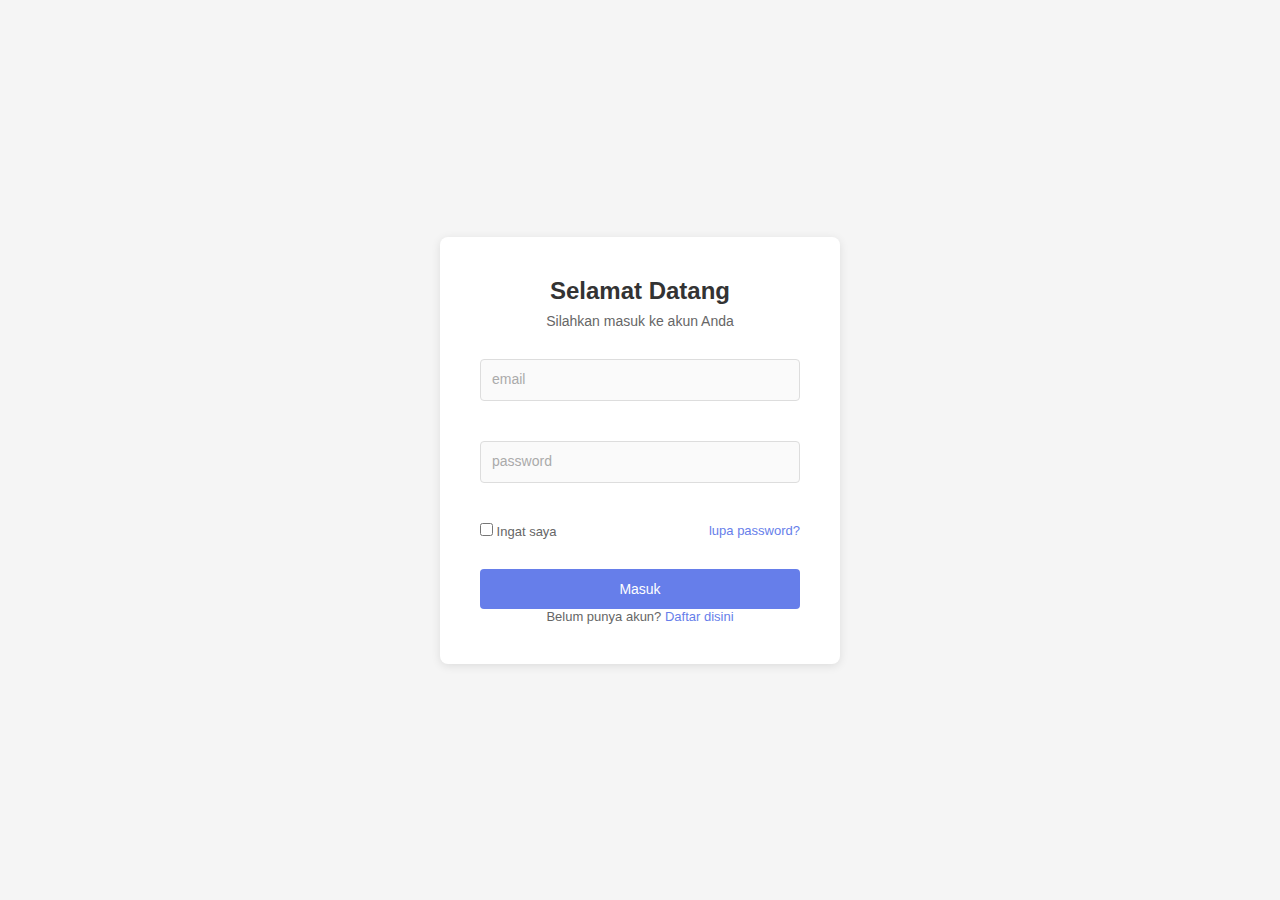
<file: index.html>
<!DOCTYPE html>
<html lang="en">
  <head>
    <meta charset="UTF-8" />
    <meta name="viewport" content="width=device-width, initial-scale=1.0" />
    <title>Document</title>
    <link rel="stylesheet" href="/css/login.css" />
  </head>
  <body>
    <!-- Menu Utama -->
    <main>
      <div class="login-card">
        <header>
          <h1>Selamat Datang</h1>
          <p>Silahkan masuk ke akun Anda</p>
        </header>

        <form id="loginForm" class="login-form">
          <div class="input-group">
            <input
              type="text"
              id="email"
              name="username"
              placeholder=" "
              required
            />
            <label for="username">email</label>
            <span class="input-icon"></span>
          </div>
          <div class="input-group">
            <input
              type="password"
              id="password"
              name="password"
              placeholder=" "
              required
            />
            <label for="username">password</label>
            <span class="input-icon"></span>
          </div>

          <div class="from-options">
            <label> <input type="checkbox" /> Ingat saya </label>
            <div class="class">
              <a href="#" id="forgotBtn">lupa password?</a>
            </div>
          </div>

          <button type="submit" class="login-btn" id="loginBtn">
            <span>Masuk</span>
          </button>
        </form>
        <div class="register-link">
          Belum punya akun? <a href="#" id="registerBtn">Daftar disini</a>
        </div>
      </div>
    </main>

    <!-- Modal Lupa Password -->
    <div id="forgotModal" class="modal">
      <div class="modal-content">
        <span class="close" id="closeForgot">&times;</span>
        <h3>Lupa Password</h3>
        <p>Silakan hubungi admin@ut.ac.id untuk reset password Anda.</p>
      </div>
    </div>

    <!-- Modal Daftar -->
    <div id="registerModal" class="modal">
      <div class="modal-content">
        <span class="close" id="closeRegister">&times;</span>
        <h3>Form Pendaftaran</h3>
      </div>
    </div>
  </body>
  <script src="js/data.js"></script>
  <script src="/js/login.js"></script>
</html>
</file>
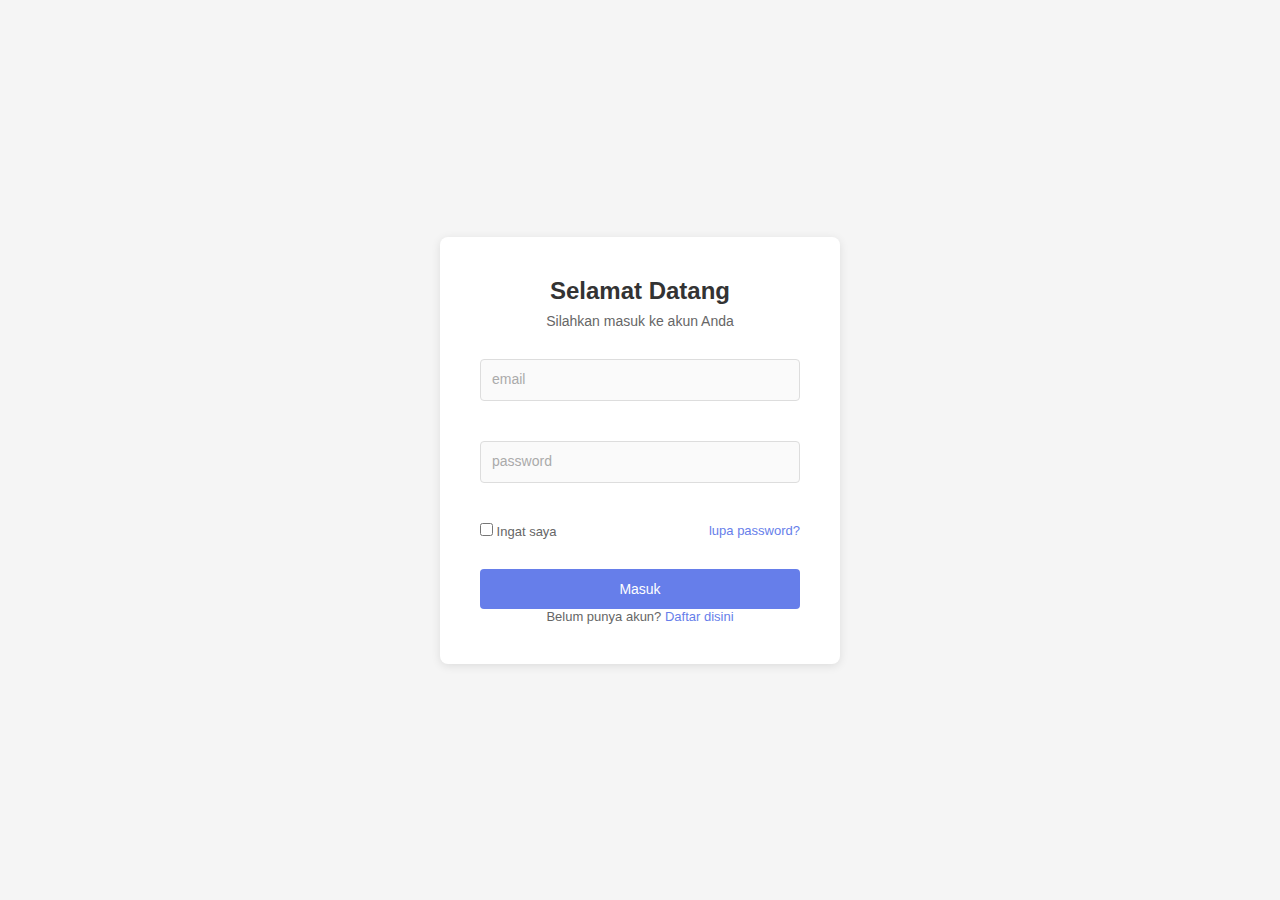
<file: stok.html>
<!DOCTYPE html>
<html lang="id">
  <head>
    <meta charset="UTF-8" />
    <meta name="viewport" content="width=device-width, initial-scale=1.0" />
    <title>Informasi Stok Bahan Ajar | SITTA</title>
    <link rel="stylesheet" href="css/stok.css" />
    <script src="js/data.js"></script>
  </head>

  <body>
    <!-- Sidebar Navigasi -->
    <nav class="sidebar">
      <div class="logo">
        <h1>SITTA</h1>
      </div>

      <ul class="menu">
        <li><a href="dashboard.html">Home</a></li>
        <li><a href="#" class="active">Informasi Bahan Ajar</a></li>
        <li><a href="tracking.html">Tracking Pengiriman</a></li>
        <li class="dropdown">
          <a href="#">Laporan</a>
          <ul class="submenu">
            <li><a href="#">Monitoring Progress DO</a></li>
            <li><a href="#">Rekap Bahan Ajar</a></li>
          </ul>
        </li>
        <li><a href="#">Histori Transaksi</a></li>
      </ul>
    </nav>

    <!-- Konten Utama -->
    <main class="main-content">
      <header class="header">
        <h2 id="greetingText">Selamat datang 👋</h2>
        <p id="userInfo"></p>
      </header>

      <section class="stok-section">
        <h3>Informasi Stok Bahan Ajar</h3>
        <p>Berikut daftar stok bahan ajar yang tersedia:</p>

        <!-- Tabel Stok -->
        <table id="tabelStok" border="1" cellpadding="8">
          <thead>
            <tr>
              <th>No</th>
              <th>Cover</th>
              <th>Kode Lokasi</th>
              <th>Kode Barang</th>
              <th>Nama Barang</th>
              <th>Jenis</th>
              <th>Edisi</th>
              <th>Stok</th>
            </tr>
          </thead>
          <tbody></tbody>
        </table>
      </section>
    </main>

    <script src="js/stok.js"></script>
  </body>
</html>
</file>
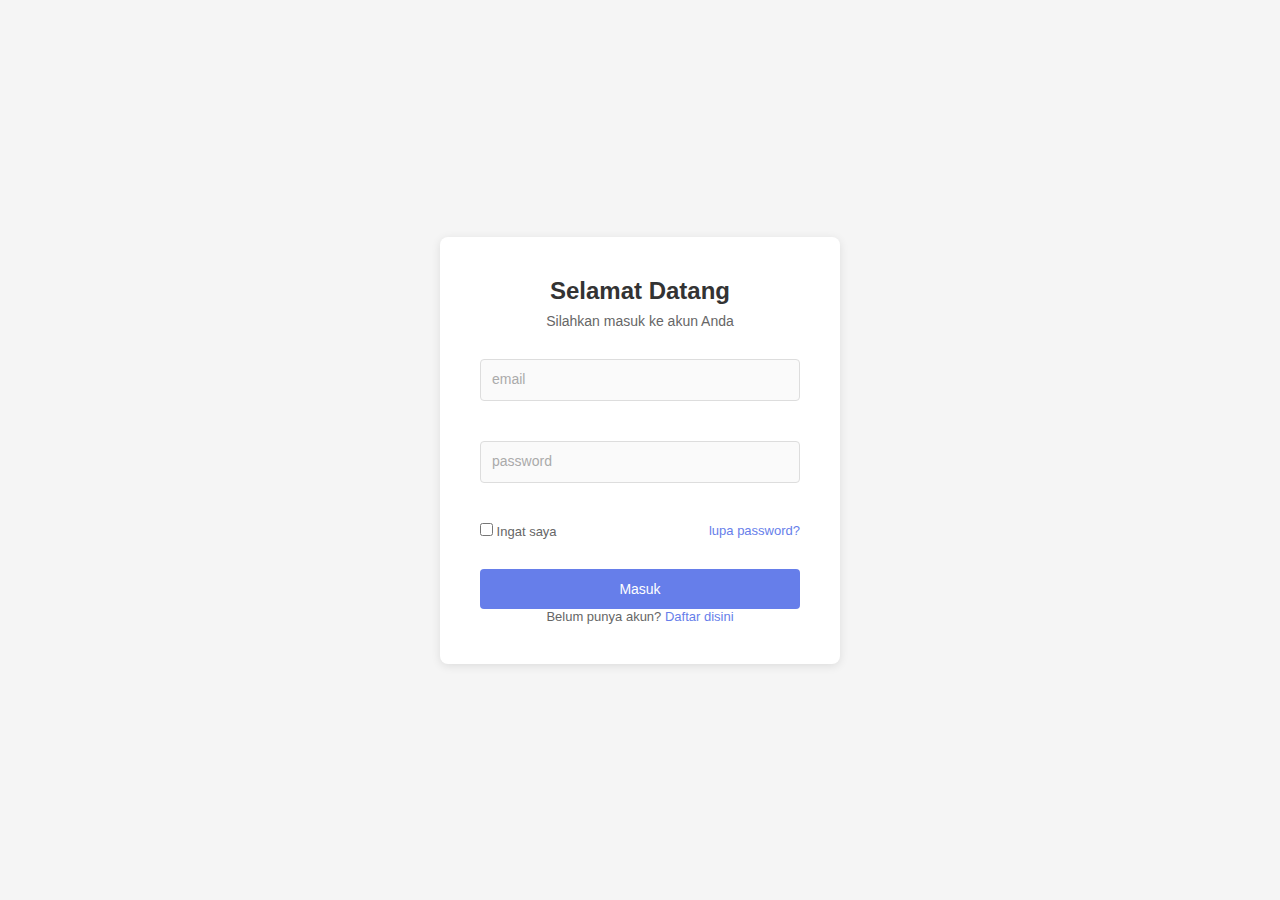
<file: tracking.html>
<!DOCTYPE html>
<html lang="id">
  <head>
    <meta charset="UTF-8" />
    <meta name="viewport" content="width=device-width, initial-scale=1.0" />
    <title>Tracking Pengiriman | SITTA</title>
    <link rel="stylesheet" href="css/tracking.css" />
    <script src="js/data.js"></script>
  </head>

  <body>
    <nav class="sidebar">
      <div class="logo">
        <h1>SITTA</h1>
      </div>

      <ul class="menu">
         <li><a href="dashboard.html">Home</a></li>
        <li><a href="stok.html">Informasi Bahan Ajar</a></li>
        <li><a href="#" class="active">Tracking Pengiriman</a></li>
        <li class="dropdown">
          <a href="#">Laporan</a>
          <ul class="submenu">
            <li><a href="#">Monitoring Progress DO</a></li>
            <li><a href="#">Rekap Bahan Ajar</a></li>
          </ul>
        </li>
        <li><a href="#">Histori Transaksi Bahan Ajar</a></li>
      </ul>
    </nav>

    <main class="main-content">
      <header class="header">
        <h2 id="greetingText">Selamat datang 👋</h2>
        <p id="userInfo"></p>
      </header>

      <section class="tracking-section">
        <h3>Tracking Pengiriman Bahan Ajar</h3>
        <p>
          Masukkan nomor Delivery Order (DO) untuk melihat status pengiriman.
        </p>

        <div class="form-group">
          <label for="doInput">Nomor DO:</label>
          <input type="text" id="doInput" placeholder="Contoh: 2023001234" />
          <button id="searchBtn">Cari</button>
        </div>

        <div class="result" id="trackingResult" style="display: none;">
          <h4>Hasil Tracking</h4>
          <p><strong>Nama Mahasiswa:</strong> <span id="namaMahasiswa"></span></p>
          <p><strong>Nomor DO:</strong> <span id="nomorDO"></span></p>
          <p><strong>Status:</strong> <span id="statusPengiriman"></span></p>
          <p><strong>Ekspedisi:</strong> <span id="ekspedisi"></span></p>
          <p><strong>Tanggal Kirim:</strong> <span id="tanggalKirim"></span></p>
          <p><strong>Jenis Paket:</strong> <span id="jenisPaket"></span></p>
          <p><strong>Total Pembayaran:</strong> <span id="totalPembayaran"></span></p>

          <div class="progress-container">
            <label>Progress Pengiriman:</label>
            <progress id="progressBar" value="0" max="100"></progress>
          </div>

          <h4>Riwayat Perjalanan:</h4>
          <ul id="listPerjalanan"></ul>
        </div>
      </section>
    </main>

    <script src="js/tracking.js"></script>
  </body>
</html>
</file>
<file: css/login.css>
* {
    margin: 0;
    padding: 0;
    box-sizing: border-box;
}

body {
    font-family: Arial, sans-serif;
    background: #f5f5f5;
    min-height: 100vh;
    display: flex;
    justify-content: center;
    align-items: center;
}

/* Container utama */
.login-card {
    background: white;
    border-radius: 8px;
    box-shadow: 0 2px 10px rgba(0, 0, 0, 0.1);
    padding: 40px;
    width: 400px;
}

/* Header */
.login-card header {
    text-align: center;
    margin-bottom: 30px;
}

.login-card h1 {
    color: #333;
    font-size: 24px;
    margin-bottom: 8px;
}

.login-card p {
    color: #666;
    font-size: 14px;
}

/* Form */
.login-form {
    display: flex;
    flex-direction: column;
    gap: 20px;
}

.input-group {
    position: relative;
    margin-bottom: 20px;
}

/* Input dasar */
.input-group input {
    width: 100%;
    padding: 12px;
    border: 1px solid #ddd;
    border-radius: 4px;
    font-size: 14px;
    background: #fafafa;
}


.input-group label {
    position: absolute;
    left: 12px;
    top: 12px;
    color: #aaa;
    font-size: 14px;
    pointer-events: none;
    transition: 0.2s ease all;
}


.input-group input:focus+label,
.input-group input:not(:placeholder-shown)+label {
    left: 8px;
    transform: translateY(-20px);
    font-size: 12px;
    color: #667eea;
    background: white;
    padding: 0 4px;
}


.input-group input:focus {
    border-color: #667eea;
    background: white;
    outline: none;
}



.from-options {
    display: flex;
    justify-content: space-between;
    align-items: center;
    font-size: 13px;
    color: #666;
}

.from-options a {
    color: #667eea;
    text-decoration: none;
}

.from-options a:hover {
    text-decoration: underline;
}


.login-btn {
    background: #667eea;
    color: white;
    border: none;
    padding: 12px;
    border-radius: 4px;
    font-size: 14px;
    cursor: pointer;
}

.login-btn a {
    font-display: none;
    text-decoration: none;
    color: inherit;
}

.login-btn:hover {
    background: #5a6fd8;
}

/* Divider */
.divider {
    text-align: center;
    position: relative;
    margin: 25px 0;
    color: #999;
    font-size: 13px;
}

.divider::before {
    content: '';
    position: absolute;
    top: 50%;
    left: 0;
    right: 0;
    height: 1px;
    background: #eee;
}

.divider span {
    background: white;
    padding: 0 10px;
}

/* Social buttons */
.social-account {
    display: flex;
    justify-content: center;
    gap: 15px;
    margin-bottom: 20px;
}

.cls-button {
    width: 40px;
    height: 40px;
    border: 1px solid #ddd;
    border-radius: 4px;
    background: white;
    cursor: pointer;
}

.cls-button:hover {
    border-color: #667eea;
}

/* Register link */
.register-link {
    text-align: center;
    color: #666;
    font-size: 13px;
}

.register-link a {
    color: #667eea;
    text-decoration: none;
}

.register-link a:hover {
    text-decoration: underline;
}

/* Modal box */
.modal {
    display: none;
    position: fixed;
    z-index: 999;
    left: 0;
    top: 0;
    width: 100%;
    height: 100%;
    background-color: rgba(0, 0, 0, 0.4);
}

.modal-content {
    background: #fff;
    margin: 10% auto;
    padding: 20px;
    border-radius: 10px;
    width: 300px;
    box-shadow: 0 2px 10px rgba(0, 0, 0, 0.3);
    text-align: center;
}

.close {
    float: right;
    font-size: 20px;
    cursor: pointer;
}

button {
    margin-top: 10px;
    padding: 8px 16px;
    cursor: pointer;
}
</file>
<file: css/stok.css>
/* ===== VARIABLES & RESET ===== */
:root {
  --primary-bg: #ffffff;
  --secondary-bg: #f8fafc;
  --card-bg: #ffffff;
  --sidebar-bg: #ffffff;
  --accent-color: #4f46e5;
  --accent-hover: #4338ca;
  --accent-light: #e0e7ff;
  --text-primary: #1e293b;
  --text-secondary: #64748b;
  --text-muted: #94a3b8;
  --border-color: #e2e8f0;
  --border-light: #f1f5f9;
  --success-color: #10b981;
  --warning-color: #f59e0b;
  --error-color: #ef4444;
  --shadow: 0 1px 3px 0 rgba(0, 0, 0, 0.1), 0 1px 2px 0 rgba(0, 0, 0, 0.06);
  --shadow-lg: 0 10px 15px -3px rgba(0, 0, 0, 0.1), 0 4px 6px -2px rgba(0, 0, 0, 0.05);
  --border-radius: 8px;
  --border-radius-sm: 6px;
  --sidebar-width: 280px;
}

* {
  margin: 0;
  padding: 0;
  box-sizing: border-box;
}


body {
  font-family: 'Inter', 'Roboto', -apple-system, BlinkMacSystemFont, sans-serif;
  background-color: var(--secondary-bg);
  color: var(--text-primary);
  line-height: 1.6;
  display: flex;
  min-height: 100vh;
  font-weight: 400;
}

/* ===== SIDEBAR ===== */
.sidebar {
  width: var(--sidebar-width);
  background-color: var(--sidebar-bg);
  height: 100vh;
  position: fixed;
  left: 0;
  top: 0;
  padding: 2rem 1.5rem;
  display: flex;
  flex-direction: column;
  border-right: 1px solid var(--border-light);
  box-shadow: var(--shadow);
  z-index: 100;
}

.logo {
  margin-bottom: 2.5rem;
  padding: 0 0.5rem;
}

.logo h1 {
  font-size: 1.75rem;
  font-weight: 700;
  color: var(--accent-color);
  letter-spacing: -0.5px;
}

.menu {
  list-style: none;
  flex-grow: 1;
}

.menu li {
  margin-bottom: 0.5rem;
  border-radius: var(--border-radius-sm);
  overflow: hidden;
}

.menu a {
  display: flex;
  align-items: center;
  padding: 0.875rem 1rem;
  color: var(--text-secondary);
  text-decoration: none;
  font-weight: 500;
  transition: all 0.3s ease;
  border-radius: var(--border-radius-sm);
  gap: 0.75rem;
}

.menu a:hover {
  background-color: var(--accent-light);
  color: var(--accent-color);
}

.menu a.active {
  background-color: var(--accent-color);
  color: white;
  box-shadow: 0 2px 8px rgba(79, 70, 229, 0.3);
}

.dropdown {
  position: relative;
}

.dropdown > a::after {
  content: "▾";
  font-size: 0.8rem;
  margin-left: auto;
  transition: transform 0.3s ease;
}

.dropdown:hover > a::after {
  transform: rotate(-180deg);
}

.submenu {
  list-style: none;
  max-height: 0;
  overflow: hidden;
  transition: max-height 0.3s ease;
  margin-left: 1rem;
  background: var(--secondary-bg);
  border-radius: var(--border-radius-sm);
  margin-top: 0.5rem;
}

.dropdown:hover .submenu {
  max-height: 200px;
}

.submenu li {
  margin-bottom: 0;
}

.submenu a {
  padding: 0.75rem 1rem;
  font-size: 0.9rem;
  background-color: transparent;
}

.submenu a:hover {
  background-color: var(--accent-light);
}

/* ===== MAIN CONTENT ===== */
.main-content {
  flex: 1;
  margin-left: var(--sidebar-width);
  padding: 2.5rem;
  min-height: 100vh;
  display: flex;
  flex-direction: column;
  gap: 2rem;
}

.header {
  margin-bottom: 1rem;
}

.header h2 {
  font-size: 2rem;
  font-weight: 700;
  margin-bottom: 0.5rem;
  color: var(--text-primary);
}

.header p {
  color: var(--text-secondary);
  font-size: 1.1rem;
  font-weight: 400;
}

/* ===== STOK SECTION ===== */
.stok-section {
  background-color: var(--card-bg);
  border-radius: var(--border-radius);
  padding: 2rem;
  box-shadow: var(--shadow);
  border: 1px solid var(--border-color);
}

.stok-section h3 {
  font-size: 1.5rem;
  font-weight: 600;
  margin-bottom: 1rem;
  color: var(--text-primary);
}

.stok-section p {
  color: var(--text-secondary);
  margin-bottom: 1.5rem;
}

/* ===== TABLE ===== */
#tabelStok {
  width: 100%;
  border-collapse: collapse;
  border: 1px solid var(--border-color);
  border-radius: var(--border-radius);
  overflow: hidden;
  box-shadow: var(--shadow);
  background-color: var(--primary-bg);
}

#tabelStok thead {
  background-color: var(--accent-color);
}

#tabelStok thead th {
  color: white;
  font-weight: 600;
  padding: 1rem;
  text-align: left;
  border-bottom: 2px solid var(--accent-hover);
  font-size: 0.9rem;
  text-transform: uppercase;
  letter-spacing: 0.5px;
}

#tabelStok tbody tr {
  transition: all 0.3s ease;
  border-bottom: 1px solid var(--border-light);
}

#tabelStok tbody tr:hover {
  background-color: var(--accent-light);
  transform: translateY(-1px);
  box-shadow: 0 2px 8px rgba(79, 70, 229, 0.1);
}

#tabelStok tbody td {
  padding: 1rem;
  color: var(--text-primary);
  border-bottom: 1px solid var(--border-light);
  font-size: 0.95rem;
}

#tabelStok tbody tr:last-child td {
  border-bottom: none;
}

/* Styling untuk kolom stok */
#tabelStok td:nth-child(8) {
  font-weight: 600;
  text-align: center;
}

#tabelStok td:nth-child(8):before {
  content: '';
  display: inline-block;
  width: 8px;
  height: 8px;
  border-radius: 50%;
  margin-right: 0.5rem;
}

/* Warna status stok */
#tabelStok td:nth-child(8)[data-stok="high"]:before {
  background-color: var(--success-color);
}

#tabelStok td:nth-child(8)[data-stok="medium"]:before {
  background-color: var(--warning-color);
}

#tabelStok td:nth-child(8)[data-stok="low"]:before {
  background-color: var(--error-color);
}

/* Styling untuk kolom cover */
#tabelStok td:nth-child(2) {
  text-align: center;
}

#tabelStok td:nth-child(2) img {
  width: 40px;
  height: 50px;
  object-fit: cover;
  border-radius: 4px;
  border: 1px solid var(--border-light);
  transition: all 0.3s ease;
}

#tabelStok td:nth-child(2) img:hover {
  transform: scale(1.1);
  box-shadow: 0 4px 12px rgba(0, 0, 0, 0.15);
}

/* Styling untuk kolom nomor */
#tabelStok td:first-child {
  text-align: center;
  color: var(--text-muted);
  font-weight: 500;
  width: 60px;
}

/* Styling untuk kolom jenis */
#tabelStok td:nth-child(6) {
  text-transform: capitalize;
}

/* Styling untuk kolom edisi */
#tabelStok td:nth-child(7) {
  font-style: italic;
  color: var(--text-secondary);
}

/* ===== TABLE RESPONSIVE STYLES ===== */
.table-container {
  overflow-x: auto;
  border-radius: var(--border-radius);
  border: 1px solid var(--border-color);
}


#tabelStok tbody:empty::after {
  content: "Tidak ada data stok yang tersedia";
  display: block;
  text-align: center;
  padding: 3rem;
  color: var(--text-muted);
  font-style: italic;
}
</file>
<file: css/tracking.css>
/* ===== ROOT & RESET ===== */
:root {
  --primary-bg: #ffffff;
  --secondary-bg: #f8fafc;
  --card-bg: #ffffff;
  --sidebar-bg: #ffffff;
  --accent-color: #4f46e5;
  --accent-hover: #4338ca;
  --accent-light: #e0e7ff;
  --text-primary: #1e293b;
  --text-secondary: #64748b;
  --text-muted: #94a3b8;
  --border-color: #e2e8f0;
  --border-light: #f1f5f9;
  --success-color: #10b981;
  --warning-color: #f59e0b;
  --error-color: #ef4444;
  --shadow: 0 1px 3px 0 rgba(0, 0, 0, 0.1), 0 1px 2px 0 rgba(0, 0, 0, 0.06);
  --shadow-lg: 0 10px 15px -3px rgba(0, 0, 0, 0.1), 0 4px 6px -2px rgba(0, 0, 0, 0.05);
  --border-radius: 8px;
  --border-radius-sm: 6px;
  --sidebar-width: 280px;
}

* {
  margin: 0;
  padding: 0;
  box-sizing: border-box;
}

/* ===== TYPOGRAPHY ===== */
body {
  font-family: 'Inter', 'Roboto', -apple-system, BlinkMacSystemFont, sans-serif;
  background-color: var(--secondary-bg);
  color: var(--text-primary);
  line-height: 1.6;
  display: flex;
  min-height: 100vh;
  font-weight: 400;
}

/* ===== SIDEBAR STYLES ===== */
.sidebar {
  width: var(--sidebar-width);
  background-color: var(--sidebar-bg);
  height: 100vh;
  position: fixed;
  left: 0;
  top: 0;
  padding: 2rem 1.5rem;
  display: flex;
  flex-direction: column;
  border-right: 1px solid var(--border-light);
  box-shadow: var(--shadow);
  z-index: 100;
}

.logo {
  margin-bottom: 2.5rem;
  padding: 0 0.5rem;
}

.logo h1 {
  font-size: 1.75rem;
  font-weight: 700;
  color: var(--accent-color);
  letter-spacing: -0.5px;
}

.menu {
  list-style: none;
  flex-grow: 1;
}

.menu li {
  margin-bottom: 0.5rem;
  border-radius: var(--border-radius-sm);
  overflow: hidden;
}

.menu a {
  display: flex;
  align-items: center;
  padding: 0.875rem 1rem;
  color: var(--text-secondary);
  text-decoration: none;
  font-weight: 500;
  transition: all 0.3s ease;
  border-radius: var(--border-radius-sm);
  gap: 0.75rem;
}

.menu a:hover {
  background-color: var(--accent-light);
  color: var(--accent-color);
}

.menu a.active {
  background-color: var(--accent-color);
  color: white;
  box-shadow: 0 2px 8px rgba(79, 70, 229, 0.3);
}

.dropdown {
  position: relative;
}

.dropdown > a::after {
  content: "▾";
  font-size: 0.8rem;
  margin-left: auto;
  transition: transform 0.3s ease;
}

.dropdown:hover > a::after {
  transform: rotate(-180deg);
}

.submenu {
  list-style: none;
  max-height: 0;
  overflow: hidden;
  transition: max-height 0.3s ease;
  margin-left: 1rem;
  background: var(--secondary-bg);
  border-radius: var(--border-radius-sm);
  margin-top: 0.5rem;
}

.dropdown:hover .submenu {
  max-height: 200px;
}

.submenu li {
  margin-bottom: 0;
}

.submenu a {
  padding: 0.75rem 1rem;
  font-size: 0.9rem;
  background-color: transparent;
}

.submenu a:hover {
  background-color: var(--accent-light);
}

/* ===== MAIN CONTENT STYLES ===== */
.main-content {
  flex: 1;
  margin-left: var(--sidebar-width);
  padding: 2.5rem;
  min-height: 100vh;
  display: flex;
  flex-direction: column;
  gap: 2rem;
}

.header {
  margin-bottom: 1rem;
}

.header h2 {
  font-size: 2rem;
  font-weight: 700;
  margin-bottom: 0.5rem;
  color: var(--text-primary);
}

.header p {
  color: var(--text-secondary);
  font-size: 1.1rem;
  font-weight: 400;
}

/* ===== TRACKING SECTION  ===== */
.tracking-section {
  background-color: var(--card-bg);
  border-radius: var(--border-radius);
  padding: 2rem;
  box-shadow: var(--shadow);
  border: 1px solid var(--border-color);
}

.tracking-section h3 {
  font-size: 1.5rem;
  font-weight: 600;
  margin-bottom: 1rem;
  color: var(--text-primary);
}

.tracking-section p {
  color: var(--text-secondary);
  margin-bottom: 1.5rem;
}

/* ===== FORM GROUP==== */
.form-group {
  display: flex;
  flex-wrap: wrap;
  gap: 1rem;
  align-items: flex-end;
  margin-bottom: 2rem;
}

.form-group label {
  display: block;
  margin-bottom: 0.5rem;
  font-weight: 500;
  color: var(--text-primary);
  width: 100%;
  font-size: 1rem;
}

.form-group input {
  flex: 1;
  min-width: 300px;
  padding: 0.875rem 1rem;
  border-radius: var(--border-radius-sm);
  border: 1px solid var(--border-color);
  background-color: var(--primary-bg);
  color: var(--text-primary);
  font-size: 1rem;
  transition: all 0.3s ease;
  font-family: inherit;
}

.form-group input:focus {
  outline: none;
  border-color: var(--accent-color);
  box-shadow: 0 0 0 3px rgba(79, 70, 229, 0.1);
}

.form-group input::placeholder {
  color: var(--text-muted);
}

.form-group button {
  padding: 0.875rem 2rem;
  background-color: var(--accent-color);
  color: white;
  border: none;
  border-radius: var(--border-radius-sm);
  font-weight: 600;
  cursor: pointer;
  transition: all 0.3s ease;
  font-family: inherit;
  font-size: 1rem;
}

.form-group button:hover {
  background-color: var(--accent-hover);
  transform: translateY(-2px);
}

/* ===== RESULT ===== */
.result {
  background: var(--secondary-bg);
  border-radius: var(--border-radius);
  padding: 2rem;
  border: 1px solid var(--border-light);
  animation: slideUp 0.5s ease-out;
}

@keyframes slideUp {
  from {
    opacity: 0;
    transform: translateY(20px);
  }
  to {
    opacity: 1;
    transform: translateY(0);
  }
}

.result h4 {
  font-size: 1.3rem;
  font-weight: 600;
  margin-bottom: 1.5rem;
  color: var(--text-primary);
  padding-bottom: 0.5rem;
  border-bottom: 2px solid var(--border-light);
}

.result p {
  margin-bottom: 1rem;
  padding-bottom: 1rem;
  border-bottom: 1px solid var(--border-light);
  display: flex;
}

.result p:last-of-type {
  border-bottom: none;
  margin-bottom: 1.5rem;
}

.result strong {
  min-width: 160px;
  color: var(--text-primary);
  font-weight: 600;
}

.result span {
  color: var(--text-secondary);
  font-weight: 500;
}

/* ===== PROGRESS CONTAINER ===== */
.progress-container {
  margin: 1.5rem 0;
  padding: 1.5rem;
  background: var(--primary-bg);
  border-radius: var(--border-radius-sm);
  border: 1px solid var(--border-light);
}

.progress-container label {
  display: block;
  margin-bottom: 1rem;
  font-weight: 600;
  color: var(--text-primary);
  font-size: 1.1rem;
}

progress {
  width: 100%;
  height: 12px;
  border-radius: 10px;
  background-color: var(--border-light);
  border: none;
}

progress::-moz-progress-bar {
  background: linear-gradient(90deg, var(--accent-color), #8b5cf6);
  border-radius: 10px;
}

/* ===== LIST PERJALANAN ===== */
#listPerjalanan {
  list-style: none;
  padding-left: 0;
}

#listPerjalanan li {
  padding: 1rem;
  margin-bottom: 0.75rem;
  background-color: var(--primary-bg);
  border-radius: var(--border-radius-sm);
  border-left: 4px solid var(--accent-color);
  transition: all 0.3s ease;
}

#listPerjalanan li:hover {
  transform: translateX(8px);
  border-left-color: var(--accent-hover);
}

/* ===== SUMMARY SECTION STYLES ===== */
.summary-section {
  background-color: var(--card-bg);
  border-radius: var(--border-radius);
  padding: 2rem;
  box-shadow: var(--shadow);
  border: 1px solid var(--border-color);
}

.summary-section h3 {
  font-size: 1.5rem;
  font-weight: 600;
  margin-bottom: 1.5rem;
  color: var(--text-primary);
}

.cards-container {
  display: grid;
  grid-template-columns: repeat(auto-fit, minmax(250px, 1fr));
  gap: 1.5rem;
}

.card {
  background: var(--secondary-bg);
  border-radius: var(--border-radius);
  padding: 1.5rem;
  border: 1px solid var(--border-light);
  display: flex;
  align-items: center;
  gap: 1rem;
  transition: all 0.3s ease;
}

.card:hover {
  transform: translateY(-4px);
  box-shadow: var(--shadow-lg);
  border-color: var(--accent-light);
}

.card-icon {
  width: 48px;
  height: 48px;
  object-fit: contain;
  padding: 0.5rem;
  background: var(--accent-light);
  border-radius: var(--border-radius-sm);
}

.card-content {
  flex: 1;
}

.card-content strong {
  display: block;
  color: var(--text-secondary);
  font-size: 0.9rem;
  margin-bottom: 0.5rem;
  font-weight: 500;
}

.card-content p {
  font-size: 1.75rem;
  font-weight: 700;
  color: var(--text-primary);
  margin: 0;
}

/* ===== RECENT SECTION STYLES ===== */
.recent-section {
  background-color: var(--card-bg);
  border-radius: var(--border-radius);
  padding: 2rem;
  box-shadow: var(--shadow);
  border: 1px solid var(--border-color);
  display: flex;
  flex-direction: column;
}

.recent-section h3 {
  font-size: 1.5rem;
  font-weight: 600;
  margin-bottom: 1.5rem;
  color: var(--text-primary);
}

#recentTrackingList {
  list-style: none;
  margin-bottom: 1.5rem;
  flex: 1;
}

#recentTrackingList li {
  padding: 1rem;
  margin-bottom: 0.75rem;
  background: var(--secondary-bg);
  border-radius: var(--border-radius-sm);
  border-left: 4px solid var(--accent-color);
  transition: all 0.3s ease;
}

#recentTrackingList li:hover {
  transform: translateX(8px);
  border-left-color: var(--accent-hover);
}

.recent-section a {
  color: var(--accent-color);
  text-decoration: none;
  font-weight: 500;
  align-self: flex-start;
  transition: all 0.3s ease;
}

.recent-section a:hover {
  color: var(--accent-hover);
  transform: translateX(4px);
}

/* ===== INFO SECTION STYLES ===== */
.info-section {
  background-color: var(--card-bg);
  border-radius: var(--border-radius);
  padding: 2rem;
  box-shadow: var(--shadow);
  border: 1px solid var(--border-color);
}

.info-section h3 {
  font-size: 1.5rem;
  font-weight: 600;
  margin-bottom: 1.5rem;
  color: var(--text-primary);
}

#infoList {
  list-style: none;
}

#infoList li {
  padding: 1rem;
  margin-bottom: 0.75rem;
  background: var(--secondary-bg);
  border-radius: var(--border-radius-sm);
  border: 1px solid var(--border-light);
  transition: all 0.3s ease;
}

#infoList li:hover {
  border-color: var(--accent-light);
  transform: translateX(4px);
}

/* ===== QUICK LINKS STYLES ===== */
.quick-links {
  background-color: var(--card-bg);
  border-radius: var(--border-radius);
  padding: 2rem;
  box-shadow: var(--shadow);
  border: 1px solid var(--border-color);
}

.quick-links h3 {
  font-size: 1.5rem;
  font-weight: 600;
  margin-bottom: 1.5rem;
  color: var(--text-primary);
}

.links-container {
  display: grid;
  grid-template-columns: repeat(auto-fit, minmax(200px, 1fr));
  gap: 1rem;
}

.link-card {
  display: flex;
  flex-direction: column;
  align-items: center;
  padding: 2rem 1rem;
  background: var(--secondary-bg);
  border-radius: var(--border-radius);
  text-decoration: none;
  color: var(--text-primary);
  border: 1px solid var(--border-light);
  transition: all 0.3s ease;
  gap: 1rem;
}

.link-card:hover {
  background: var(--accent-light);
  color: var(--accent-color);
  transform: translateY(-4px);
  box-shadow: var(--shadow-lg);
  border-color: var(--accent-color);
}

.link-icon {
  width: 48px;
  height: 48px;
  object-fit: contain;
}

.link-card span {
  font-weight: 500;
  text-align: center;
}
</file>
